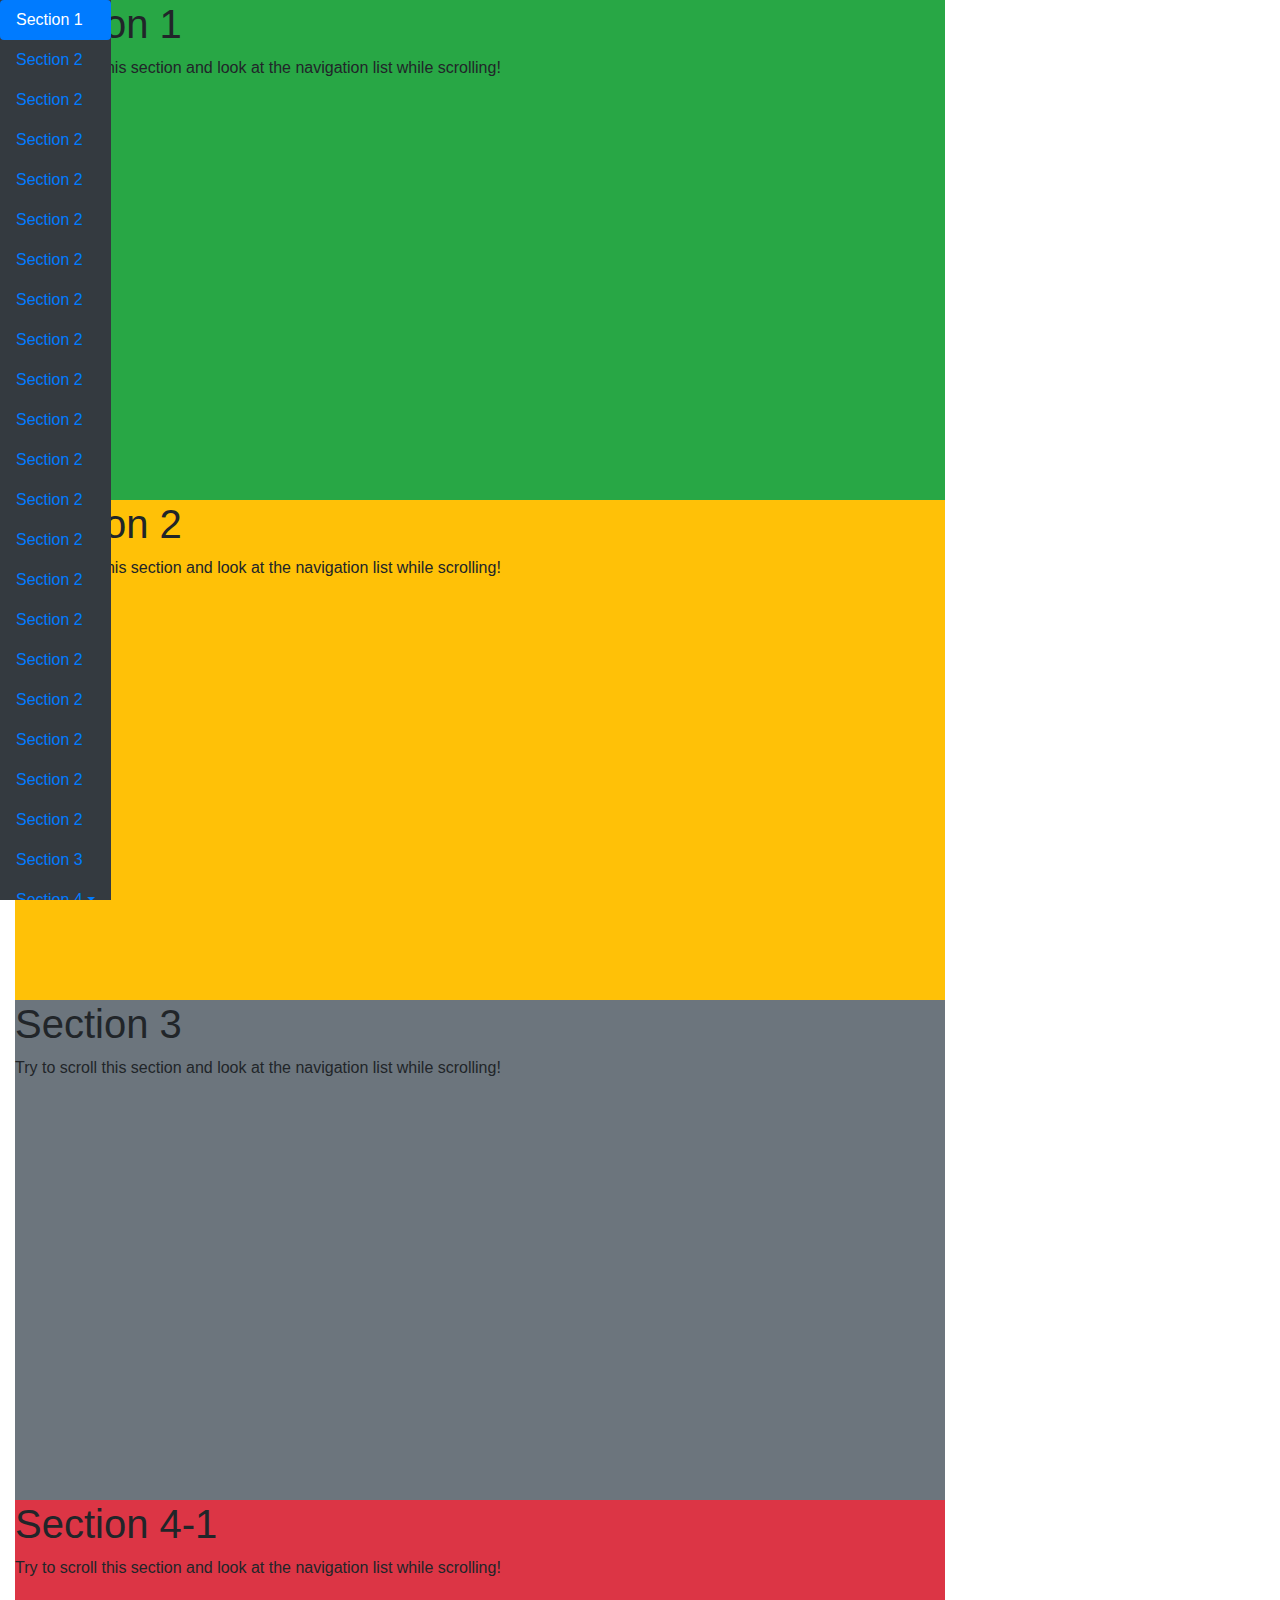
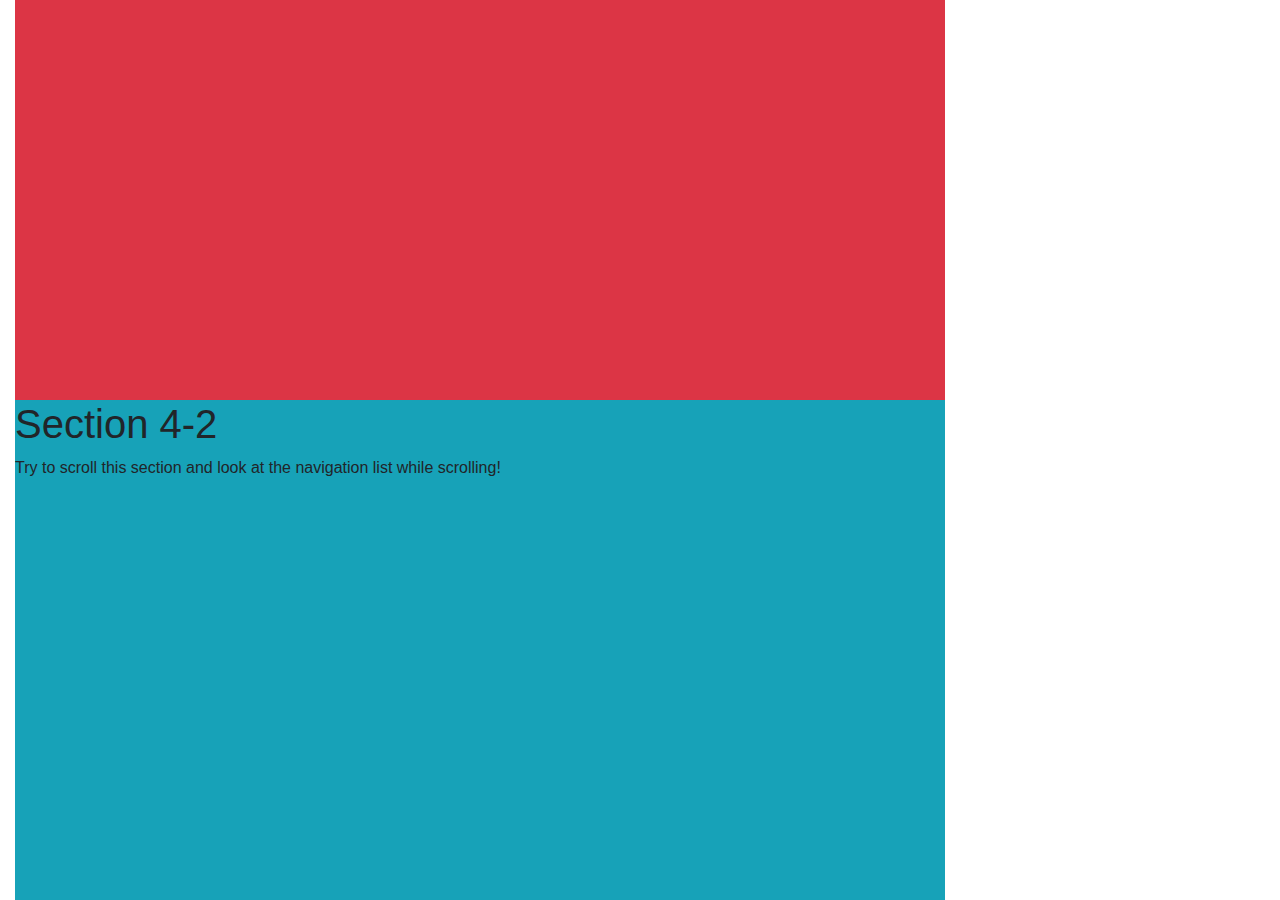
<file: test.html>
<!DOCTYPE html>
<html lang="en">

<head>
    <title>Bootstrap Example</title>
    <meta charset="utf-8">
    <meta name="viewport" content="width=device-width, initial-scale=1">
    <link rel="stylesheet" href="https://maxcdn.bootstrapcdn.com/bootstrap/4.4.1/css/bootstrap.min.css">
    <script src="https://ajax.googleapis.com/ajax/libs/jquery/3.4.1/jquery.min.js"></script>
    <script src="https://cdnjs.cloudflare.com/ajax/libs/popper.js/1.16.0/umd/popper.min.js"></script>
    <script src="https://maxcdn.bootstrapcdn.com/bootstrap/4.4.1/js/bootstrap.min.js"></script>
    <style>
        body {
            position: relative;
        }

        ul.nav-pills {
            top: 20px;
            position: fixed;
        }

        div.col-8 div {
            height: 500px;
        }




        #test1{
  top: 0;
  bottom: 0;
  left: 0;
  display: block;
  overflow-x: hidden;
  overflow-y: auto}

    </style>
</head>

<body data-spy="scroll" data-target="#myScrollspy" data-offset="0">

    <!-- <div class="container-fluid">
        <div class="row">
            <nav class="col-sm-3 col-4" id="myScrollspy">
                <ul class="nav nav-pills flex-column">
                    <li class="nav-item">
                        <a class="nav-link active" href="#section1">Section 1</a>
                    </li>
                    <li class="nav-item">
                        <a class="nav-link" href="#section2">Section 2</a>
                    </li>
                    <li class="nav-item">
                        <a class="nav-link" href="#section3">Section 3</a>
                    </li>
                    <li class="nav-item dropdown">
                        <a class="nav-link dropdown-toggle" data-toggle="dropdown" href="#">Section 4</a>
                        <div class="dropdown-menu">
                            <a class="dropdown-item" href="#section41">Link 1</a>
                            <a class="dropdown-item" href="#section42">Link 2</a>
                        </div>
                    </li>
                </ul>
            </nav>
            <div class="col-sm-9 col-8">
                <div id="section1" class="bg-success">
                    <h1>Section 1</h1>
                    <p>Try to scroll this section and look at the navigation list while scrolling!</p>
                </div>
                <div id="section2" class="bg-warning">
                    <h1>Section 2</h1>
                    <p>Try to scroll this section and look at the navigation list while scrolling!</p>
                </div>
                <div id="section3" class="bg-secondary">
                    <h1>Section 3</h1>
                    <p>Try to scroll this section and look at the navigation list while scrolling!</p>
                </div>
                <div id="section41" class="bg-danger">
                    <h1>Section 4-1</h1>
                    <p>Try to scroll this section and look at the navigation list while scrolling!</p>
                </div>
                <div id="section42" class="bg-info">
                    <h1>Section 4-2</h1>
                    <p>Try to scroll this section and look at the navigation list while scrolling!</p>
                </div>
            </div>
        </div>
    </div> -->


    <div class="container-fluid">
        <div class="row">
            <nav class="col-sm-3 col-4 flex-row flex-md-column fixed-top" id="myScrollspy">
                <ul class="nav bg-dark nav-pills flex-row flex-md-column" id="test1">
                    <li class="nav-item">
                        <a class="nav-link active" href="#section1">Section 1</a>
                    </li>
                    <li class="nav-item">
                        <a class="nav-link" href="#section2">Section 2</a>
                    </li>
                    <li class="nav-item">
                        <a class="nav-link" href="#section2">Section 2</a>
                    </li>
                    <li class="nav-item">
                        <a class="nav-link" href="#section2">Section 2</a>
                    </li>
                    <li class="nav-item">
                        <a class="nav-link" href="#section2">Section 2</a>
                    </li>
                    <li class="nav-item">
                        <a class="nav-link" href="#section2">Section 2</a>
                    </li>
                    <li class="nav-item">
                        <a class="nav-link" href="#section2">Section 2</a>
                    </li>
                    <li class="nav-item">
                        <a class="nav-link" href="#section2">Section 2</a>
                    </li>
                    <li class="nav-item">
                        <a class="nav-link" href="#section2">Section 2</a>
                    </li>
                    <li class="nav-item">
                        <a class="nav-link" href="#section2">Section 2</a>
                    </li>
                    <li class="nav-item">
                        <a class="nav-link" href="#section2">Section 2</a>
                    </li>
                    <li class="nav-item">
                        <a class="nav-link" href="#section2">Section 2</a>
                    </li>
                    <li class="nav-item">
                        <a class="nav-link" href="#section2">Section 2</a>
                    </li>
                    <li class="nav-item">
                        <a class="nav-link" href="#section2">Section 2</a>
                    </li>
                    <li class="nav-item">
                        <a class="nav-link" href="#section2">Section 2</a>
                    </li>
                    <li class="nav-item">
                        <a class="nav-link" href="#section2">Section 2</a>
                    </li>
                    <li class="nav-item">
                        <a class="nav-link" href="#section2">Section 2</a>
                    </li>
                    <li class="nav-item">
                        <a class="nav-link" href="#section2">Section 2</a>
                    </li>
                    <li class="nav-item">
                        <a class="nav-link" href="#section2">Section 2</a>
                    </li>
                    <li class="nav-item">
                        <a class="nav-link" href="#section2">Section 2</a>
                    </li>
                    <li class="nav-item">
                        <a class="nav-link" href="#section2">Section 2</a>
                    </li>

                    </li>
                    <li class="nav-item">
                        <a class="nav-link" href="#section3">Section 3</a>
                    </li>
                    <li class="nav-item dropdown">
                        <a class="nav-link dropdown-toggle" data-toggle="dropdown" href="#">Section 4</a>
                        <div class="dropdown-menu">
                            <a class="dropdown-item" href="#section41">Link 1</a>
                            <a class="dropdown-item" href="#section42">Link 2</a>
                        </div>
                    </li>
                </ul>
            </nav>
            <div class="col-sm-9 col-8">
                <div id="section1" class="bg-success">
                    <h1>Section 1</h1>
                    <p>Try to scroll this section and look at the navigation list while scrolling!</p>
                </div>
                <div id="section2" class="bg-warning">
                    <h1>Section 2</h1>
                    <p>Try to scroll this section and look at the navigation list while scrolling!</p>
                </div>
                <div id="section3" class="bg-secondary">
                    <h1>Section 3</h1>
                    <p>Try to scroll this section and look at the navigation list while scrolling!</p>
                </div>
                <div id="section41" class="bg-danger">
                    <h1>Section 4-1</h1>
                    <p>Try to scroll this section and look at the navigation list while scrolling!</p>
                </div>
                <div id="section42" class="bg-info">
                    <h1>Section 4-2</h1>
                    <p>Try to scroll this section and look at the navigation list while scrolling!</p>
                </div>
            </div>
        </div>
    </div>



   <!--  <div class="container-fluid h-100">
        <div class="row h-100">
            <aside class="col-12 col-md-2 p-0 bg-dark fixed-top">
                <nav class="navbar navbar-expand navbar-dark bg-dark flex-md-column flex-row align-items-start py-2">
                    <div class="collapse navbar-collapse align-items-start">
                        <ul class="flex-md-column flex-row navbar-nav w-100 justify-content-between">
                            <li class="nav-item">
                                <a class="nav-link pl-0 text-nowrap" href="#"><i class="fa fa-bullseye fa-fw"></i> <span class="font-weight-bold">Brand</span></a>
                            </li>
                            <li class="nav-item">
                                <a class="nav-link pl-0" href="#"><i class="fa fa-heart-o fa-fw"></i> <span class="d-none d-md-inline">Link</span></a>
                            </li>
                            <li class="nav-item">
                                <a class="nav-link pl-0" href="#"><i class="fa fa-book fa-fw"></i> <span class="d-none d-md-inline">Link</span></a>
                            </li>
                            <li class="nav-item">
                                <a class="nav-link pl-0" href="#"><i class="fa fa-heart fa-fw"></i> <span class="d-none d-md-inline">Link</span></a>
                            </li>
                            <li class="nav-item">
                                <a class="nav-link pl-0" href="#"><i class="fa fa-star fa-fw"></i> <span class="d-none d-md-inline">Link</span></a>
                            </li>
                            <li class="nav-item">
                                <a class="nav-link pl-0" href="#"><i class="fa fa-list fa-fw"></i> <span class="d-none d-md-inline">Link</span></a>
                            </li>
                        </ul>
                    </div>
                </nav>
            </aside>
            <main class="col offset-md-2 bg-faded py-3">
                <h2>Main</h2>
                <p>Sriracha biodiesel taxidermy organic post-ironic, Intelligentsia salvia mustache 90's code editing brunch. Butcher polaroid VHS art party, hashtag Brooklyn deep v PBR narwhal sustainable mixtape swag wolf squid tote bag. Tote bag cronut semiotics,
                    raw denim deep v taxidermy messenger bag. Tofu YOLO Etsy, direct trade ethical Odd Future jean shorts paleo. Forage Shoreditch tousled aesthetic irony, street art organic Bushwick artisan cliche semiotics ugh synth chillwave meditation.
                    Shabby chic lomo plaid vinyl chambray Vice. Vice sustainable cardigan, Williamsburg master cleanse hella DIY 90's blog.</p>
    
                <p>Ethical Kickstarter PBR asymmetrical lo-fi. Dreamcatcher street art Carles, stumptown gluten-free Kickstarter artisan Wes Anderson wolf pug. Godard sustainable you probably haven't heard of them, vegan farm-to-table Williamsburg slow-carb
                    readymade disrupt deep v. Meggings seitan Wes Anderson semiotics, cliche American Apparel whatever. Helvetica cray plaid, vegan brunch Banksy leggings +1 direct trade. Wayfarers codeply PBR selfies. Banh mi McSweeney's Shoreditch selfies,
                    forage fingerstache food truck occupy YOLO Pitchfork fixie iPhone fanny pack art party Portland.</p>
    
                <p>Ethical Kickstarter PBR asymmetrical lo-fi. Dreamcatcher street art Carles, stumptown gluten-free Kickstarter artisan Wes Anderson wolf pug. Godard sustainable you probably haven't heard of them, vegan farm-to-table Williamsburg slow-carb
                    readymade disrupt deep v. Meggings seitan Wes Anderson semiotics, cliche American Apparel whatever. Helvetica cray plaid, vegan brunch Banksy leggings +1 direct trade. Wayfarers codeply PBR selfies. Banh mi McSweeney's Shoreditch selfies,
                    forage fingerstache food truck occupy YOLO Pitchfork fixie iPhone fanny pack art party Portland.</p>
            </main>
        </div>
    </div> -->


    
</body  data-spy="scroll" data-target="#myScrollspy" data-offset="0">

</html>
</file>
